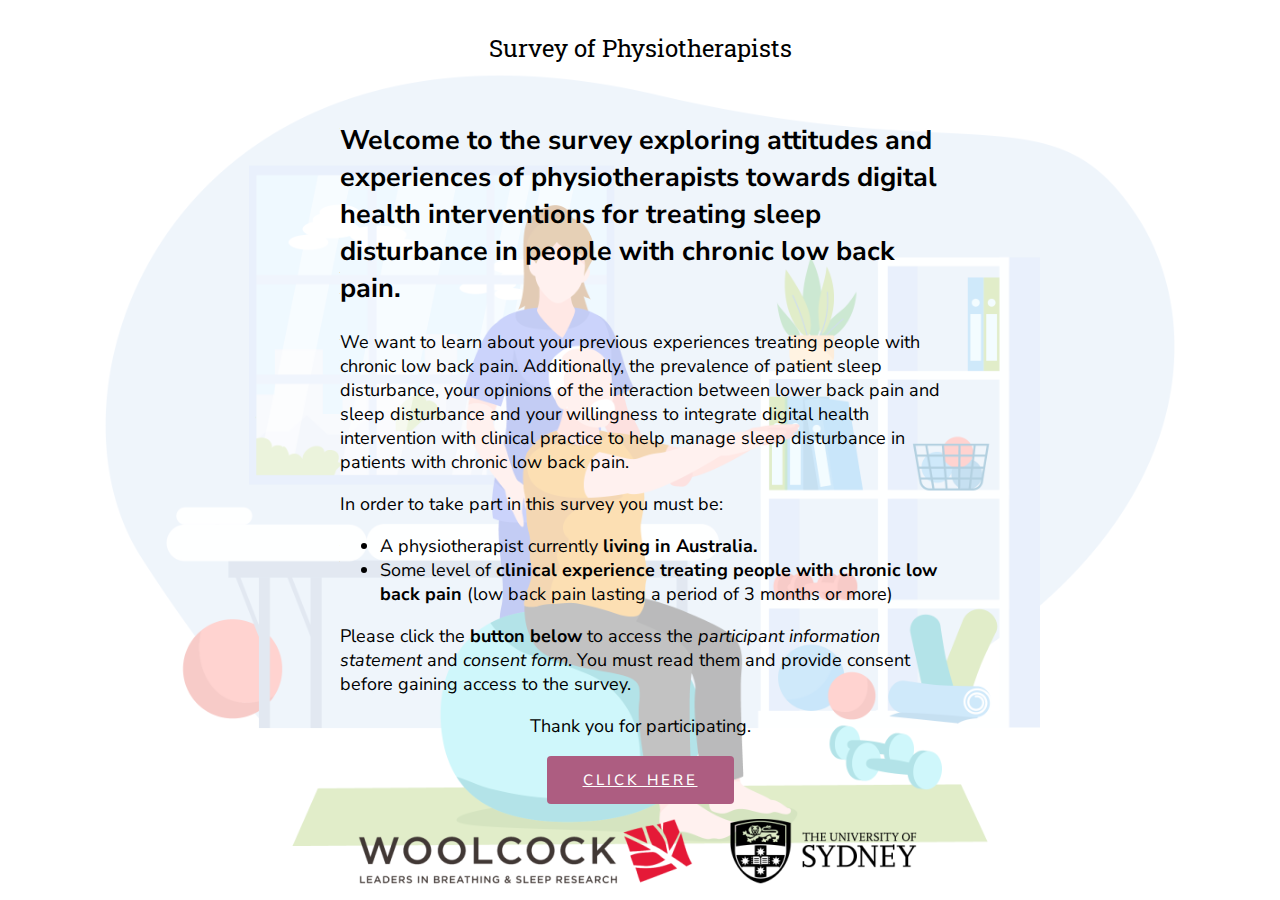
<file: index.html>
<!DOCTYPE html>
<html lang="en">
  <head>
    <meta charset="utf-8" />
    <title>Digital Sleep Survey for Physiotherapists with Experience Treating Chronic Low Back Pain</title>
    <meta name="viewport" content="width=device-width, initial-scale=1, shrink-to-fit=no" />
    <link href="assets/css/landing.css" rel="stylesheet" />
    <link rel="stylesheet" href='https://fonts.googleapis.com/css?family=Nunito|Nunito+Sans|Roboto+Slab' />

    <meta property="og:title" content="Digital Sleep Survey for Physiotherapists with Experience Treating Chronic Low Back Pain" />
    <meta property="og:description" content="Tell us about your experiences treating chronic low back pain." />
    <meta property="og:type" content="website" />
    <meta property="og:url" content="https://physiosleep.au" />
    <meta property="og:image" content="https://physiosleep.au/assets/images/backpain_physio.jpg" />
    <meta property="og:image:type" content="image/png" />
    <meta property="og:image:width" content="1000" />
    <meta property="og:image:height" content="566" /> 
<!-- Meta Pixel Code -->
<!--   <script>
        !function(f,b,e,v,n,t,s)
        {if(f.fbq)return;n=f.fbq=function(){n.callMethod?
        n.callMethod.apply(n,arguments):n.queue.push(arguments)};
        if(!f._fbq)f._fbq=n;n.push=n;n.loaded=!0;n.version='2.0';
        n.queue=[];t=b.createElement(e);t.async=!0;
        t.src=v;s=b.getElementsByTagName(e)[0];
        s.parentNode.insertBefore(t,s)}(window, document,'script',
        'https://connect.facebook.net/en_US/fbevents.js');
        fbq('init', '261553692083368');
        fbq('track', 'PageView');
    </script>
    <noscript><img height="1" width="1" style="display:none"
        src=https://www.facebook.com/tr?id=261553692083368&ev=PageView&noscript=1
        />
    </noscript>
  -->
  <!-- End Meta Pixel Code -->  
</head>

  <body class="body">
    <div class="bg">
      <div class="body_color">
      <header class="header">
        <div class="container">
            <div class="logo" >
              <br>
              Survey of Physiotherapists
            </div>
        </div>
      </header>
      <main class="main-container">
        <section class="">
          <div class="">
            <div class="">
                <h2>
                  Welcome to the survey exploring attitudes and experiences of physiotherapists towards digital health interventions for treating sleep disturbance in people with chronic low back pain.
                </h2>
              <p class="">
                We want to learn about your previous experiences treating people with chronic low back pain. Additionally, the prevalence of patient sleep disturbance, your opinions of the interaction between lower back pain and sleep disturbance and your willingness to integrate digital health intervention with clinical practice to help manage sleep disturbance in patients with chronic low back pain.
              </p>
            </div>
            <div class="">
              <p>In order to take part in this survey you must be:</p>
              <ul>
                <li>A physiotherapist currently <b>living in Australia.</b></li>
                <li>Some level of <b>clinical experience treating people with chronic low back pain</b> (low back pain lasting a period of 3 months or more)</li>
              </ul>
            </div>
          </div>
        </section>
        <section class="" >
          <div class="">
                <p class="">
                  Please click the <b>button below</b> to access the <i>participant information statement</i> and <i>consent form</i>. You must read them and provide consent before gaining access to the survey. 
                </p>
                <div class="btn-holder">
                  <p class="">Thank you for participating.</p>
                  <a href="survey.html" class="btn">CLICK HERE</a>
                </div>
          </div>
        </section>

        <div class="info" >
          <div class="">
              <p>
                <!--The ethical aspects of this research project have been approved by the Sydney Local Health District (SLHD) Health Research Ethics Committee (HREC) - Reference
                #X21-0265.-->
              </p>
          </div>
        </div>
      </main>

      <div id="footer">
        <footer class="footer" >
          <div class="footer-logo grid-container-2">
              <div class="logo-l">
                <a href="https://woolcock.org.au" target="_blank">
                    <img src="assets/images/18885_WOOLCOCK_LOGO_CMYK_trans.png" alt="Woolcock" />
                </a>
            </div>
            <div class="logo-r">
                <a href="https://www.sydney.edu.au/" target="_blank">
                    <img src="assets/images/sydney uni black.png" alt="The University of Sydney" />
                </a>
            </div>
          </div>
          <p>Woolcock Institute of Medical Research Copyright © 2022.</p>
        </footer>
      </div>
      </div>
    </div>
    <script>
      let myElement = document.querySelector(".bg");
      if(window.innerHeight>820) myElement.style.height='100%';
    </script>
    <!--<script defer src="js/app.js"></script>-->
  </body>
</html>
</file>
<file: assets/css/landing.css>
html,body{ margin:0; padding:0; height:100%; font-family:Arial;}
body{background-size: cover; background-repeat: repeat-x; background-position: center top; }
.bg{
  background-image: url('../images/shutterstock_1550892542.png');
  /*height:100%;*/
  position: relative;
  opacity: 1;
  background-position: center;
  background-repeat: no-repeat;
  background-size: cover;
}
  .body_color{
    background-color: rgba(255, 255, 255, 0.7);
    height:100%;
    overflow:hidden;
    z-index:2
    }

  .header {
    color:rgb(0, 0, 0);
    border-radius: 5px;
    height:100px;
    text-align: center;
    font-size:x-large;
    font-family: 'Roboto Slab';
    padding-left: 5px;
    padding-right: 5px;

  }
  .footer{
    max-width:600px;
    margin-left:auto;
    margin-right:auto;
    text-align: center;
    font-family: 'Nunito Sans';
    padding-left: 5px;
    padding-right: 5px;
  }
  .footer-logo{
    display:flex;
    display: grid;
    grid-template-columns: auto auto;
  
  }
  .logo-l{
    text-align: -webkit-center;
  }
  .logo-r{
    text-align: -webkit-center;
  }
  .main-container{
    color:rgb(0, 0, 0);
    text-align: center;
    max-width:600px;
    margin-left:auto;
    margin-right:auto;
    font-family: 'Nunito Sans';
    text-align: left;
    font-size: large;
    padding-left: 5px;
    padding-right: 5px;
  }
  .info{
    font-size: smaller;
    font-family: 'Nunito Sans';
  }
  .btn-holder{
    text-align: center;
  }
  .btn{
    display: inline-flex;
    padding: 15px 36px;
    border-radius: 4px;
    background-color: #ad5d81;
    border: 0;
    font-size: 15px;
    font-weight: 500;
    text-transform: uppercase;
    letter-spacing: 3px;
    color: #fff;
    line-height: 1.2;
    cursor: pointer;
  }
  .btn.hover,
  .btn:hover {
      background-color: #be7f9b;
      color: #fff;
  }
  .btn.active,
  .btn:active {
      background-color: #8f4868;
      color: #fff;
  }
  .btn.disabled,
  .btn:disabled {
      background-color: rgba(173, 93, 129, 0.2);
      color: #fff;
      pointer-events: none;
  }
  @media (max-width: 768px) {
    body{
      height:auto;
    }
    .grid-container-2 {
      grid-template-columns: auto;
      text-align: center;
    }

  }
</file>
